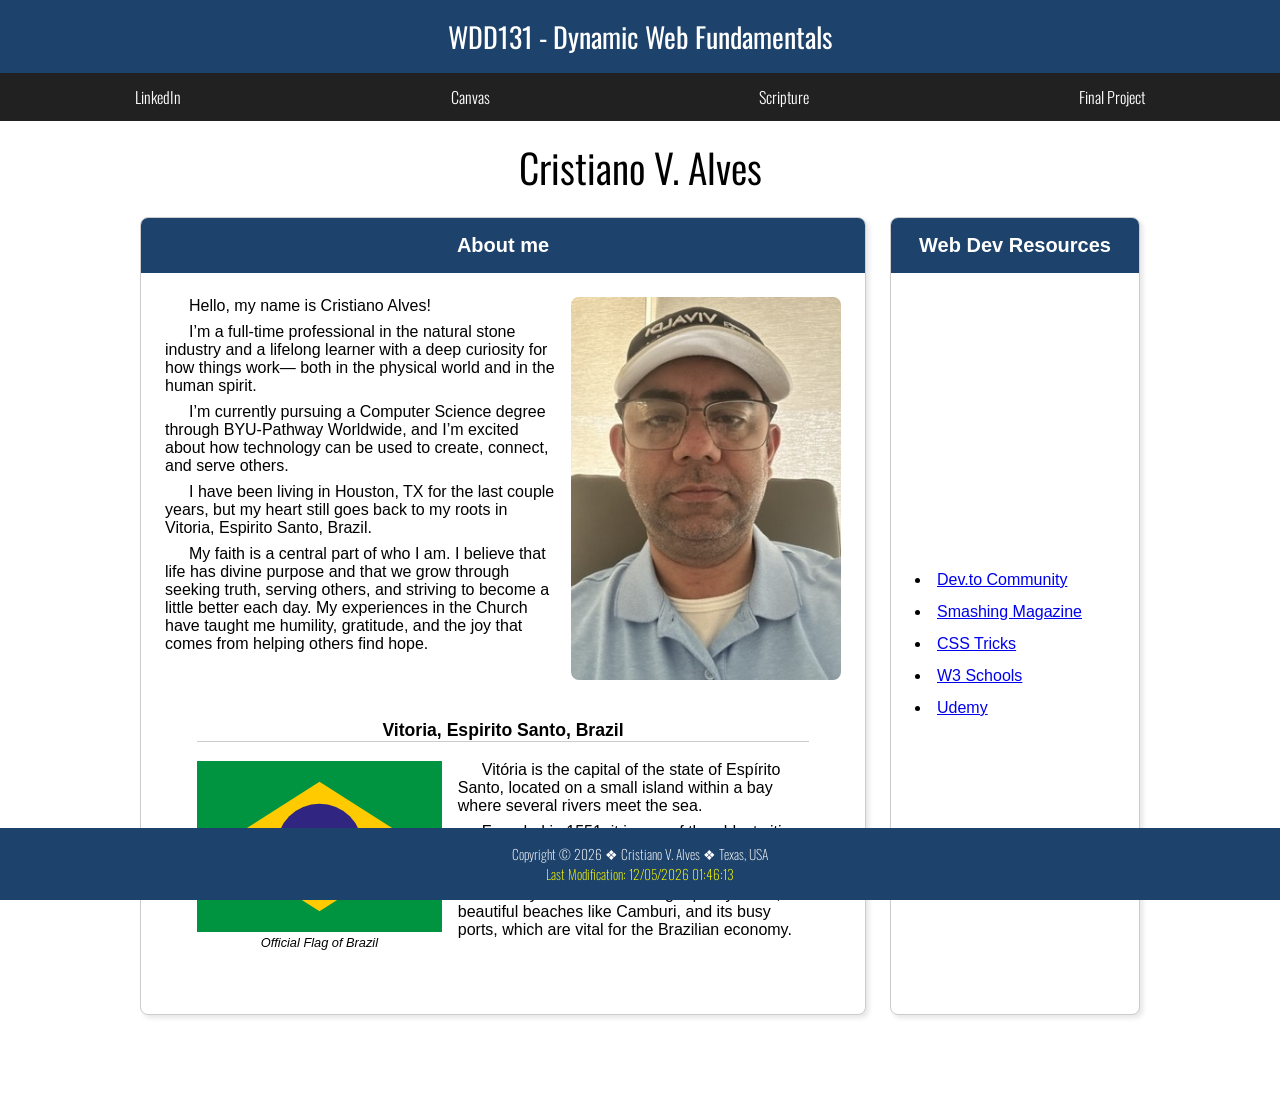
<file: index.html>
<!DOCTYPE html>
<html lang="en">
<head>
    <meta charset="UTF-8">
    <meta name="viewport" content="width=device-width, initial-scale=1.0">
    <title>WDD131 - Dynamic Web Fundamentals - Cristiano V. Alves</title>
    <meta name="description" content="WDD 131 – Dynamic Web Fundamentals - Cristiano V. Alves">
    <meta name="author" content="Cristiano V. Alves">
    <link rel="stylesheet" href="styles/base.css">
    <script src="scripts/getdates.js" defer></script>
    <link rel="preconnect" href="https://fonts.googleapis.com">
    <link rel="preconnect" href="https://fonts.gstatic.com" crossorigin>
    <link href="https://fonts.googleapis.com/css2?family=Oswald:wght@200..700&display=swap" rel="stylesheet">
</head>
<body>
    <header>
        <span id="course-title">WDD131 - Dynamic Web Fundamentals</span>
        <nav>
            <ul class="menu">
                <li><a href="https://www.linkedin.com/in/cristianovalves/" title="LinkedIn">LinkedIn</a></li>
                <li><a href="https://byupw.instructure.com/" title="Canvas">Canvas</a></li>
                <li><a href="https://www.churchofjesuschrist.org/study/scriptures/bofm/alma/42?lang=eng&id=p13#p13" title="Scripture">Scripture</a></li>
                <li><a href="final-project.html" title="Final Project">Final Project</a></li>
            </ul>
        </nav>
    </header>
    <main>
        <h1 id="my-name">Cristiano V. Alves</h1>
        <section class="card">
            <h2>About me</h2>
            <div class="card-content">
                <img class="profile-image" src="images/profile.jpg" alt="Cristiano V. Alves." width="150">
                <p>
                    Hello, my name is Cristiano Alves! 
                </p>
                <p>
                    I’m a full-time professional in the natural 
                    stone industry and a lifelong learner with a deep curiosity for how things work—
                    both in the physical world and in the human spirit. 
                </p>
                <p>    
                    I’m currently pursuing a 
                    Computer Science degree through BYU-Pathway Worldwide, and I’m excited about 
                    how technology can be used to create, connect, and serve others.
                </p>
                <p>
                    I have been living in Houston, TX for the last couple years,
                    but my heart still goes back to my roots in Vitoria, Espirito Santo, Brazil.
                </p>
                <p>
                    My faith is a central part of who I am. I believe that life has divine purpose 
                    and that we grow through seeking truth, serving others, and striving to become 
                    a little better each day. My experiences in the Church have taught me humility, 
                    gratitude, and the joy that comes from helping others find hope.
                </p>
            </div>
            <div class="flag-section">
                <h3 class="country-title">Vitoria, Espirito Santo, Brazil</h3>
                <figure>
                    <img src="images/flag-of-brazil.svg" alt="Official Flag of Brazil" width="200">
                    <figcaption>Official Flag of Brazil</figcaption>
                </figure>
                <p>
                    Vitória is the capital of the state of Espírito Santo, located on a small island 
                    within a bay where several rivers meet the sea. 
                </p>
                <p>    
                    Founded in 1551, it is one of the 
                    oldest cities in Brazil and is connected to the mainland by impressive bridges. 
                </p>
                <p>    
                    The city is known for its high quality of life, beautiful beaches like Camburi, 
                    and its busy ports, which are vital for the Brazilian economy.
                </p>
            </div>
            
        </section>
        <section class="card">
            <h2>Web Dev Resources</h2>
            <div class="card-content">
                <ul class="resource-list">
                    <li><a href="https://dev.to" target="_blank">Dev.to Community</a></li>
                    <li><a href="https://www.smashingmagazine.com" target="_blank">Smashing Magazine</a></li>
                    <li><a href="https://css-tricks.com" target="_blank">CSS Tricks</a></li>
                    <li><a href="https://www.w3schools.com" target="_blank">W3 Schools</a></li>
                    <li><a href="https://www.udemy.com" target="_blank">Udemy</a></li>
                </ul>
            </div>
        </section>
    </main>
    <footer>
        <p>Copyright &copy; <span id="currentYear"></span> &#10070; Cristiano V. Alves &#10070; Texas, USA</p>
        <p><span id="lastModified"></span></p>
    </footer>
</body>
</html>
</file>
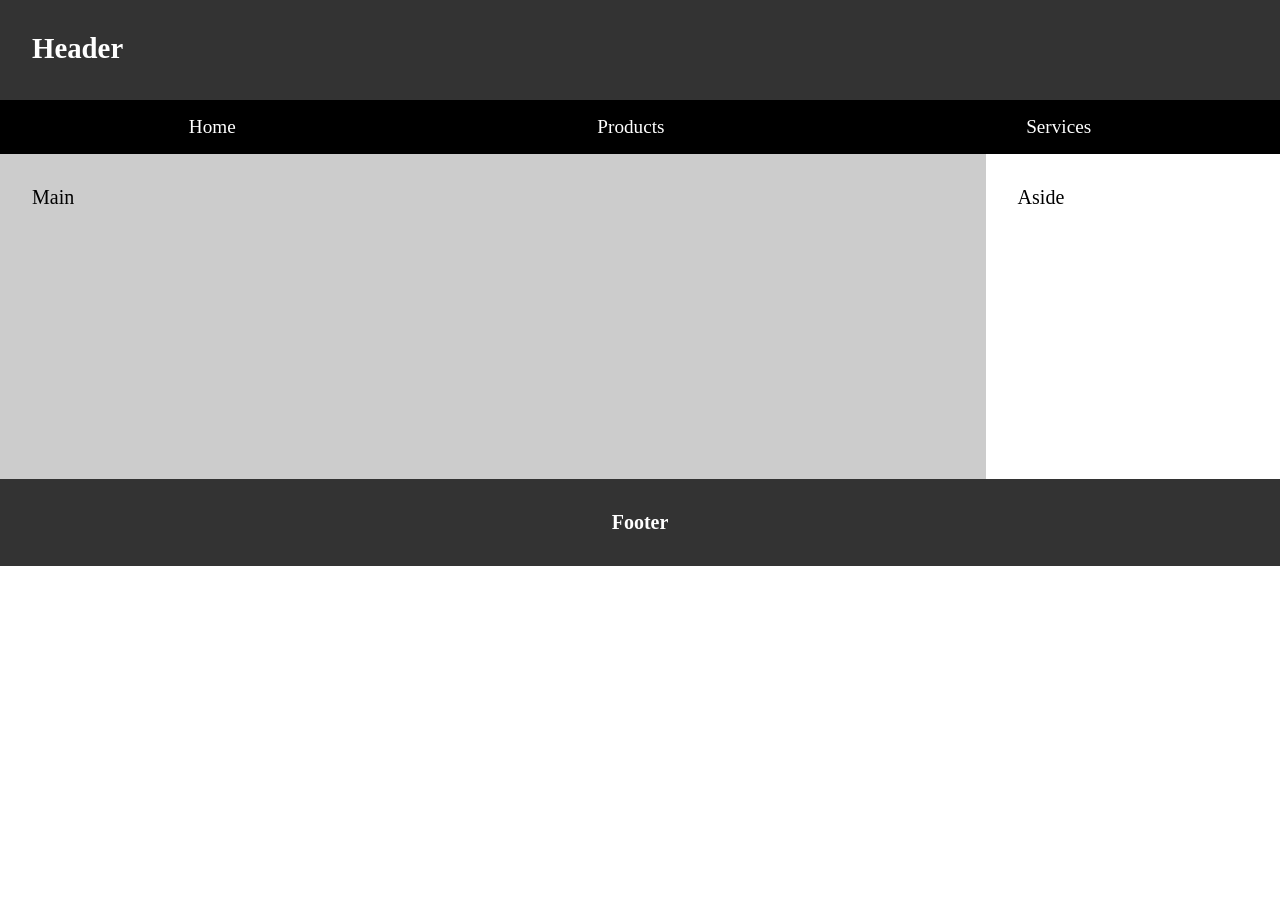
<file: week01/activities.html>
<!DOCTYPE html>
<html lang="en">
<head>
    <meta charset="UTF-8">
    <meta name="viewport" content="width=device-width, initial-scale=1.0">
    <link rel="stylesheet" href="styles/activities.css">
    <title>Activities</title>
</head>
<body>
    <header>
        <h1>Header</h1>
    </header>
    <nav>
        <ul>
            <li><a href="index.html" title="Home">Home</a></li>
            <li><a href="products.html" title="Products">Products</a></li>
            <li><a href="services.html" title="Services">Services</a></li>
        </ul>
    </nav>
    <div class="content">
        <main>Main</main>
        <aside>Aside</aside>
    </div>
    <footer><p>Footer</p></footer>
</body>
</html>
</file>
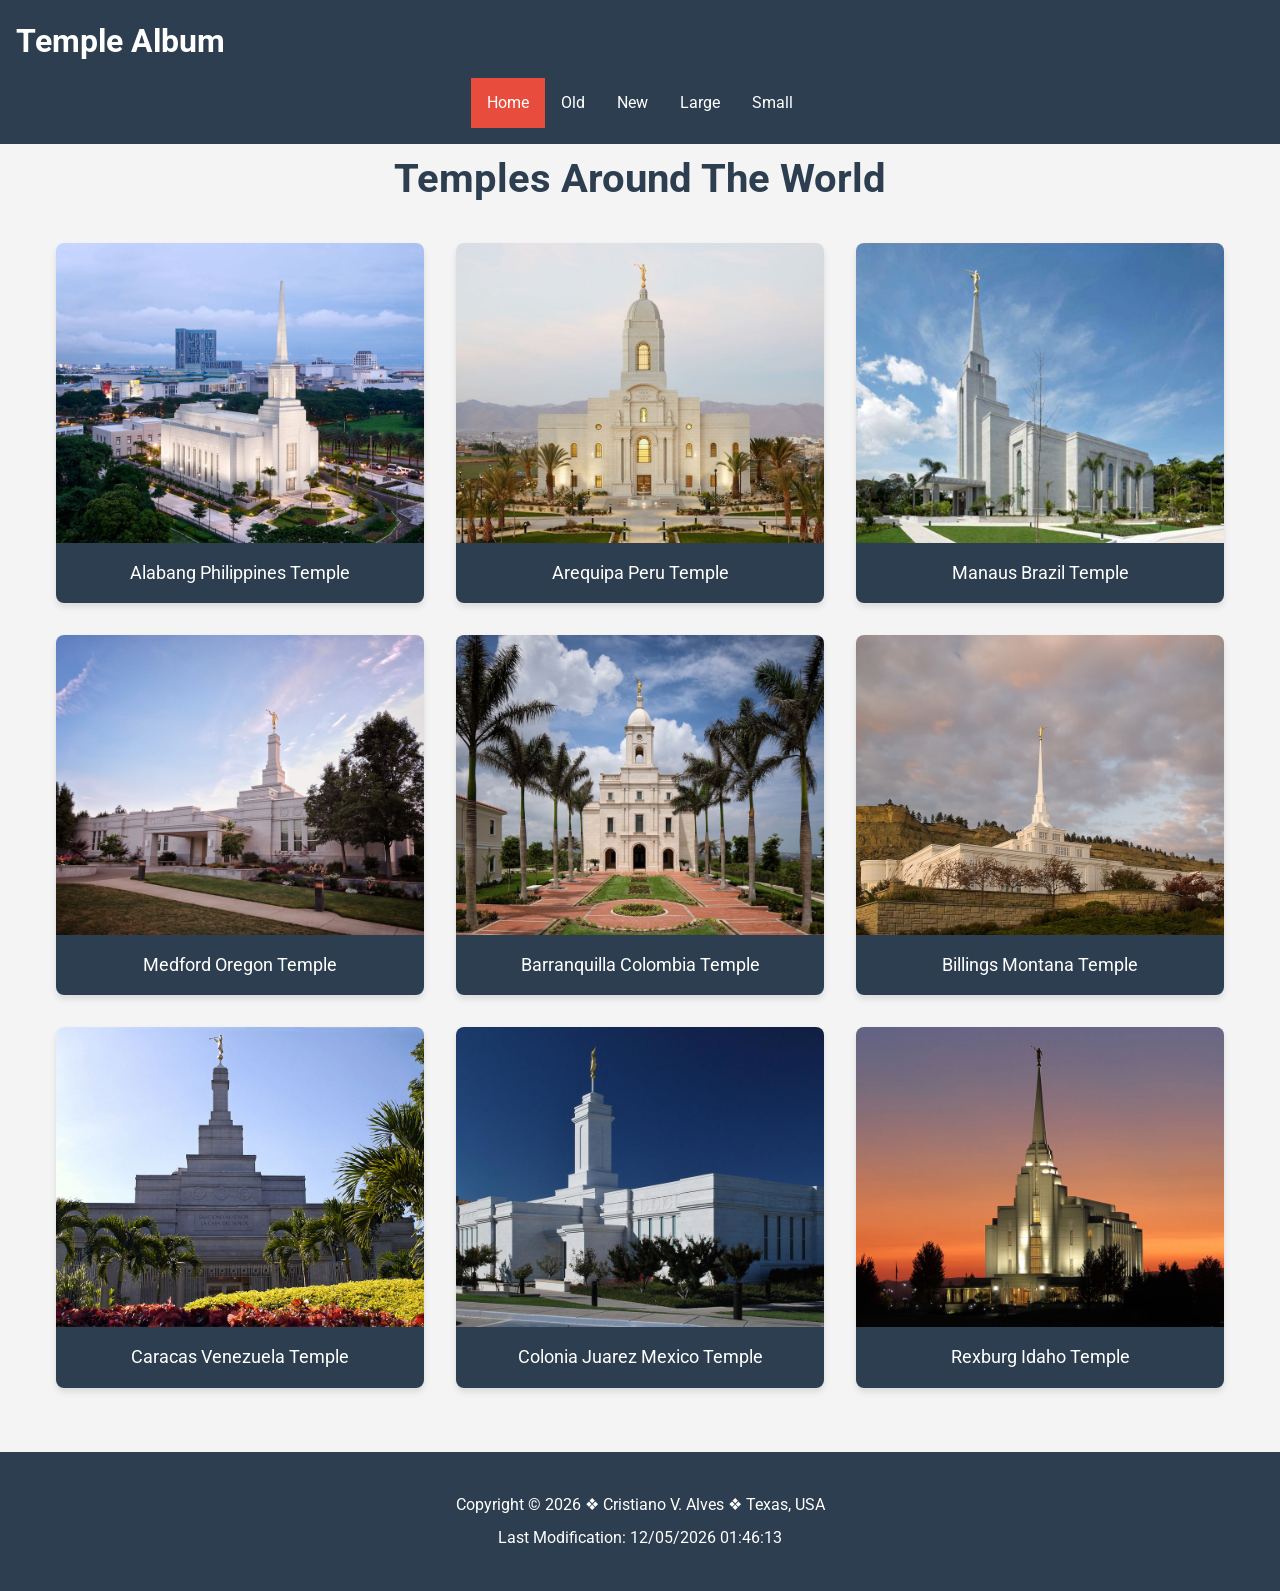
<file: week02/temples.html>
<!DOCTYPE html>
<html lang="en">
<head>
    <meta charset="UTF-8">
    <meta name="viewport" content="width=device-width, initial-scale=1.0">
    <title>Temple Album | WDD 131</title>
    <meta name="description" content="Explore a beautiful collection of temples from around the world.">
    <meta name="Author" content="Cristiano Vasconcelos Alves">
    <link rel="stylesheet" href="styles/temples.css">
    <link rel="stylesheet" href="styles/temples-large.css">
    <script src="scripts/temples.js" defer></script>
    <link href="https://fonts.googleapis.com/css2?family=Roboto:wght@400;700&display=swap" rel="stylesheet">
    
</head>
<body>
    <header>
        <h2>Temple Album</h2>
        <nav>
            <button id="menu-toggle" aria-label="Toggle Menu">&#9776;</button>
            <ul id="nav-list">
                <li><a href="#" class="active">Home</a></li>
                <li><a href="#old">Old</a></li>
                <li><a href="#new">New</a></li>
                <li><a href="#large">Large</a></li>
                <li><a href="#small">Small</a></li>
            </ul>
        </nav>
    </header>
    <main>
        <h1>Temples Around The World</h1>
        <figure>
            <img src="images/temple-01.jpeg" alt="Alabang Philippines Temple" width="600" height="400">
            <figcaption>Alabang Philippines Temple</figcaption>
        </figure>
        <figure>
            <img src="images/temple-02.jpeg" alt="Arequipa Peru Temple" width="600" height="400" loading="lazy">
            <figcaption>Arequipa Peru Temple</figcaption>
        </figure>
        <figure>
            <img src="images/temple-03.jpeg" alt="Manaus Brazil Temple" width="600" height="400" loading="lazy">
            <figcaption>Manaus Brazil Temple</figcaption>
        </figure>
        <figure>
            <img src="images/temple-04.jpeg" alt="Medford Oregon Temple" width="600" height="400" loading="lazy">
            <figcaption>Medford Oregon Temple</figcaption>
        </figure>
        <figure>
            <img src="images/temple-05.jpeg" alt="Barranquilla Colombia Temple" width="600" height="400" loading="lazy">
            <figcaption>Barranquilla Colombia Temple</figcaption>
        </figure>
        <figure>
            <img src="images/temple-06.jpeg" alt="Billings Montana Temple" width="600" height="400" loading="lazy">
            <figcaption>Billings Montana Temple</figcaption>
        </figure>
        <figure>
            <img src="images/temple-07.jpeg" alt="Caracas Venezuela Temple" width="600" height="400" loading="lazy">
            <figcaption>Caracas Venezuela Temple</figcaption>
        </figure>
        <figure>
            <img src="images/temple-08.jpeg" alt="Colonia Juarez Mexico Temple" width="600" height="400" loading="lazy">
            <figcaption>Colonia Juarez Mexico Temple</figcaption>
        </figure>
        <figure>
            <img src="images/temple-09.jpeg" alt="Rexburg Idaho Temple" width="600" height="400" loading="lazy">
            <figcaption>Rexburg Idaho Temple</figcaption>
        </figure>
    </main>
    <footer>
        <p>Copyright &copy; <span id="currentYear"></span> &#10070; Cristiano V. Alves &#10070; Texas, USA</p>
        <p id="lastModified"></p>
    </footer>
</body>
</html>
</file>
<file: styles/base.css>
* {
	margin: 0;
	padding: 0;
}

body {
    display: grid;
    grid-template: auto 1fr auto / auto;
    height: 100vh;
    width: 100vw;
    margin: 0;
    font-family: sans-serif;
}

header, footer {
    font-family: "Oswald", sans-serif;
    color: white;
}

header {
    grid-column: 1 / -1;
    background-color: #1D436C;
    position: sticky;
    top: 0;
    z-index: 1000;
}

#course-title {
    display: flex;
    justify-content: center;
    padding: 1rem 0;
    font-size: 1.75rem;
    font-weight: 400;
}

.menu {
	list-style: none;
    display: flex;
	flex-wrap: wrap;
	background-color: #212121;
}
.menu li {
	flex: auto;
}
.menu a {
	padding: 0.75rem;
	display: block;
    font-weight: 300;
    color: white;
	text-decoration: none;
	text-align: center;
}

.menu a:hover {
	font-weight: 600;
	text-decoration: underline;
	text-decoration-color: white;
}

main {
    display: grid;
    grid-template-columns: 1fr 250px;
    gap: 1.5rem;
    padding: 2rem;
	background-color: #FFF;
    max-width: 1000px;
    margin: 0 auto;
}

h1 {
    margin-top: 0.5rem; 
    margin-bottom: 1rem; 
    color: black;
    font-size: 2.5rem;
    font-weight: 400;
    text-align: center;
}

#my-name {
    font-family: "Oswald", sans-serif;
    grid-column: 1 / -1;
    margin-top: -1rem;
    margin-bottom: -0.25rem;
    font-weight: 350;
}

.card {
    background-color: white;
    border: 1px solid #ccc;
    border-radius: 8px;
    box-shadow: 3px 3px 5px rgba(0, 0, 0, 0.1);
    overflow: hidden;
    display: flex;
    flex-direction: column;
}

.card h2 {
    background-color: #1D436C;
    color: white;
    margin: 0;
    padding: 1rem;
    text-align: center;
    font-size: 1.25rem;
}

.card-content {
    padding: 1.5rem;
    flex: 1;
}

.card-content p {
    text-indent: 1.5rem;
}

.card-content p + p {
    margin-top: 0.5rem;
}

.profile-image {
    float: right;
    width: 40%;
    margin-left: 1rem;
    margin-bottom: 0.5rem;
    border-radius: 8px;
}

.flag-section {
    display: block;
    margin: 0 2rem 2rem;
    padding: 1.5rem;
}

.country-title {
    border-bottom: 1px solid #ccc;
    text-align: center;
    font-size: 1.1rem;
    margin-bottom: 1.2rem;
    margin-top: -1rem;
}

.flag-section p {
    text-indent: 1.5rem;
}    

.flag-section p + p {
    margin-top: 0.5rem;
}    

.flag-section figure {
    float: left;
    width: 40%;
    margin: 0 1rem 0.5rem 0;
    text-align: center;
    font-size: 0.8rem;
    font-style: italic;
}    

.flag-section figure img {
    width: 100%;
}    

.resource-list {
    list-style-position: inside;
    line-height: 2rem;
}

footer {
    grid-column: 1 / -1;
    padding: 1rem;
    background: #1D436C;
    color: white;
    text-align: center;
    font-size: 0.85rem;
    font-weight: 200;
    position: sticky;
    bottom: 0;
    z-index: 1000;
}

#lastModified {
    color: #FFFF00;
}

main section:last-of-type .card-content {
    display: flex;
    margin-bottom: auto;
    flex-direction: column;
    justify-content: center;
}

main section:last-of-type .resource-list {
    margin-top: auto;
    margin-bottom: auto;
    width: 100%;
}

@media (max-width: 768px) {
    main {
        grid-template-columns: 1fr;
    }

    .profile-image {
        float: none;
        display: block;
        width: 60%;
        margin: 0 auto 1rem;
    }

    .flag-section {
        flex-direction: column;
    }

    .flag-section figure {
        float: none;
        width: 80%;
        margin: 0 auto 1rem auto;
        font-size: 1rem;
    }
    
    main section:last-of-type .resource-list {
        margin-top: 0;
    }
}
</file>
<file: week01/styles/activities.css>
* { 
    margin: 0; 
    padding: 0; 
    box-sizing: border-box; 
}

body {
  font-family: Cambria, Georgia, "Times New Roman", serif;
  font-size: 20px;
}

header {
  background:#333;
  color: white;
  height: 100px;
  padding: 2rem;
}

header h1 {
  font-size: 1.8rem;
}

nav {
  background: #000;
}

nav ul {
  list-style: none;
  display: flex;
  justify-content: space-around;
  gap: 1rem;
  padding: 1rem;
}

nav a {
  display: block;
  color: white;
  text-decoration: none;
  font-size: 1.2rem;
}

nav a:hover {
  text-decoration: underline;
  color: #999;
}

.content {
  display: flex;
  min-height: 325px;
}

main {
  flex: 8;
  background: #ccc;
  padding: 2rem;
}

aside {
  flex: 2;
  background: white;
  padding: 2rem;
}

footer {
  background: #333;
  color: white;
  padding: 2rem;
  text-align: center;
}

footer p {
  font-weight: bold;
}

@media (max-width: 700px) {
  .content {
    flex-direction: column;
  }
  nav ul {
    flex-wrap: wrap;
  }
}
</file>
<file: week02/styles/temples.css>
/* ==========================================
   RESET & BASE STYLES
   ========================================== */
* {
    /* Reset Default Browser Styles */
    margin: 0;
    padding: 0;
    box-sizing: border-box;
}

:root {
    /* Color Scheme */
    --primary-color: #2c3e50;
    --secondary-color: #3498db;
    --accent-color: #e74c3c;
    --text-color: #333;
    --bg-color: #f4f4f4;
    --card-bg: #fff;
    
    /* Typography */
    --font-family: 'Roboto', sans-serif;

    /* Spacing */
    --spacing-sm: 0.5rem;
    --spacing-nav: 0.75rem;
    --spacing-md: 1rem;
    --spacing-lg: 2rem;
}

body {
    font-family: var(--font-family);
    line-height: 1.6;
    color: var(--text-color);
    background-color: var(--bg-color);
}

/* ==========================================
   HEADER & NAVIGATION
   ========================================== */
header {
    background-color: var(--primary-color);
    color: var(--card-bg);
    padding: var(--spacing-md);
    box-shadow: 0 2px 5px rgba(0, 0, 0, 0.1);
    display: flex;
    justify-content: space-between;
    align-items: center;
    position: relative;
}

header h2 {
    font-family: var(--font-family);
    font-size: 2rem;
    margin: 0;
}

/* Hamburger Menu - Mobile Only */
#menu-toggle {
    display: block;
    background: var(--secondary-color);
    color: var(--card-bg);
    border: none;
    padding: var(--spacing-nav) var(--spacing-md);
    font-size: 1.5rem;
    cursor: pointer;
    border-radius: 5px;
    transition: background-color 0.3s ease;
}

#menu-toggle:hover {
    background-color: var(--accent-color);
}

/* Navigation List - Hidden on Mobile By Default */
#nav-list {
    display: none;
    list-style: none;
    padding: var(--spacing-md);
    margin: 0;
    position: absolute;
    top: 75%;
    left: 0;
    right: 0;
    background-color: var(--primary-color);
}

#nav-list.show {
    display: flex;
    flex-direction: column;
    gap: var(--spacing-sm);
}

nav a {
    display: block;
    color: var(--card-bg);
    text-decoration: none;
    padding: var(--spacing-nav) var(--spacing-md);
    background-color: rgba(255, 255, 255, 0.1);
    border-radius: 5px;
    transition: all 0.3s ease;
}

nav a:hover {
    background-color: var(--secondary-color);
    transform: translateX(10px);
}

nav a.active {
    background-color: var(--accent-color);
}

/* ==========================================
   MAIN CONTENT
   ========================================== */
main {
    max-width: 1200px;
    margin: 0 auto;
    padding: var(--spacing-lg) var(--spacing-md);
    display: grid;
    grid-template-columns: 1fr;
    gap: var(--spacing-lg);
}

h1 {
    font-family: var(--font-family);
    font-size: 2rem;
    text-align: center;
    margin-bottom: var(--spacing-sm);
    color: var(--primary-color);
}

/* ==========================================
   GRID LAYOUT - 1 COLUMN ON MOBILE
   ========================================== */
main h1 {
    grid-column: 1 / -1; /* Span all columns */
}

/* ==========================================
   FIGURE & IMAGE STYLING
   ========================================== */
figure {
    background-color: var(--card-bg);
    border-radius: 8px;
    overflow: hidden;
    box-shadow: 0 4px 6px rgba(0, 0, 0, 0.1);
    transition: transform 0.3s ease, box-shadow 0.3s ease;
}

figure:hover {
    transform: translateY(-5px);
    box-shadow: 0 8px 12px rgba(0, 0, 0, 0.2);
}

figure img {
    width: 100%;
    height: 300px;
    object-fit: cover;
    display: block;
}

figcaption {
    padding: var(--spacing-md);
    font-family: var(--font-family);
    font-size: 1.1rem;
    text-align: center;
    background-color: var(--primary-color);
    color: var(--card-bg);
}

/* ==========================================
   FOOTER
   ========================================== */
footer {
    background-color: var(--primary-color);
    color: var(--card-bg);
    text-align: center;
    padding: var(--spacing-lg) var(--spacing-md);
    margin-top: var(--spacing-lg);
}

footer p {
    margin: var(--spacing-sm) 0;
}
</file>
<file: week02/styles/temples-large.css>
@media (min-width: 640px) {
    header {
        position: relative;
        flex-wrap: wrap;
    }

    #menu-toggle {
        display: none;
    }

    #nav-list {
        display: flex !important;
        flex-direction: row;
        justify-content: center;
        gap: 0;
        margin-top: 0;
        width: auto;
    }

    nav a {
        border-radius: 0;
        background-color: transparent;
    }

    nav a:hover {
        transform: none;
        background-color: rgba(255, 255, 255, 0.2);
    }

    main {
        grid-template-columns: repeat(2, 1fr);
    }

    h1 {
        margin-top: 2rem;
        margin-bottom: 0rem;
    }
}

@media (min-width: 1024px) {
    main {
        grid-template-columns: repeat(3, 1fr);
    }

    h1 {
        font-size: 2.5rem;
    }
}
</file>
